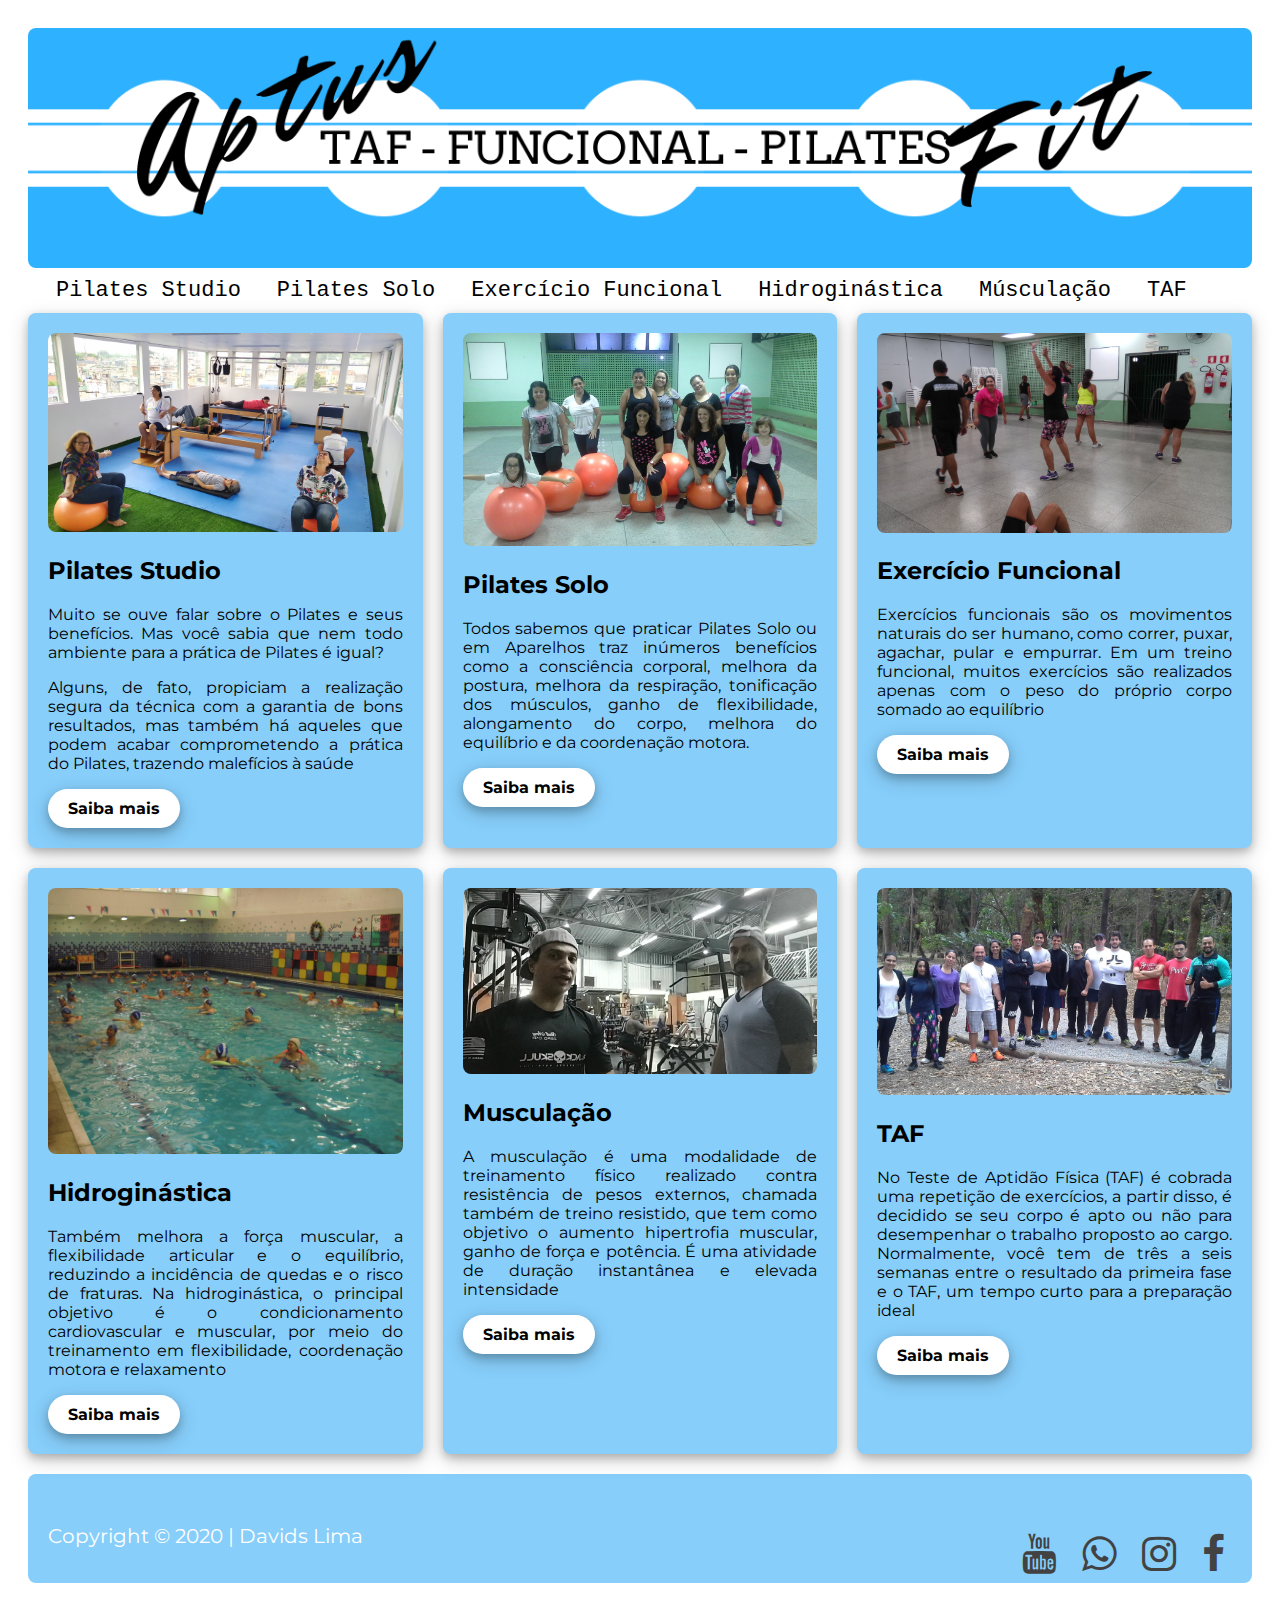
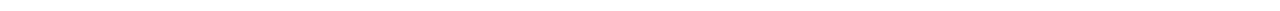
<file: index.html>
<!DOCTYPE html>
	<html lang="pt" dir="ltr">
		<head>
		<link rel="stylesheet" href="style.css">
			<meta charset="utf-8">
			<title>AptusFit</title>
		</head>
		<body>	

			<header>

		   <div class="h1"> </div>
			</header>
	<div class="menu">
			<ol>
			<li><a href="pilatesstudio.html">Pilates Studio</a></li>
			<li><a href="pilatessolo.html">Pilates Solo</a></li>
			<li><a href="funcional.html">Exercício Funcional</a></li>
			<li><a href="hidroginastica.html">Hidroginástica</a></li>
			<li><a href="musculacao.html">Músculação</a></li>
			<li><a href="taf.html">TAF</a></li>
			<li></li>
			</ol>
			</div>
		   <main class="caixa">
			<section class="cartao">
			<img src="img/pilatesstudio.jpg" alt="Fotografia">
			<h2>Pilates Studio</h2>
			<p>Muito se ouve falar sobre o Pilates e seus benefícios. Mas você sabia que nem todo ambiente para a prática de Pilates é igual?</p>
			<p>Alguns, de fato, propiciam a realização segura da técnica com a garantia de bons resultados, 
			mas também há aqueles que podem acabar comprometendo a prática do Pilates, trazendo malefícios à saúde</p>
			<a class="btn" href="pilatesstudio.html">Saiba mais</a>
			</section>
			<section class="cartao">
			<img src="img/pilatessolo.jpg" alt="Fotografia">
			<h2>Pilates Solo</h2>
			<p>Todos sabemos que praticar Pilates Solo ou em Aparelhos traz inúmeros benefícios como a consciência corporal, 
			melhora da postura, melhora da respiração, 
			tonificação dos músculos, ganho de flexibilidade, alongamento do corpo, melhora do equilíbrio e da coordenação motora.</p>
			<a class="btn" href="pilatessolo.html">Saiba mais</a>
			</section>
			<section class="cartao">
			<img src="img/funcional.jpg" alt="Fotografia">
			<h2>Exercício Funcional</h2>
			<p>Exercícios funcionais são os movimentos naturais do ser humano, como correr, puxar, agachar, pular e empurrar.
			Em um treino funcional, muitos exercícios são realizados apenas com o peso do próprio corpo somado ao equilíbrio</p>
			<a class="btn" href="funcional.html">Saiba mais</a>
			</section>
			<section class="cartao">
			<img src="img/hidroginastica.jpg" alt="Fotografia">
			<h2>Hidroginástica</h2>
			<p>Também melhora a força muscular, a flexibilidade articular e o equilíbrio, reduzindo a incidência de quedas e o risco de fraturas. 
			Na hidroginástica, o principal objetivo é o condicionamento cardiovascular e muscular, por meio do treinamento em flexibilidade, 
			coordenação motora e relaxamento</p>
			<a class="btn" href="hidroginastica.html">Saiba mais</a>
			</section>
			<section class="cartao">
			<img src="img/musculacao.jpg" alt="Fotografia">
			<h2>Musculação</h2>
			<p>A musculação é uma modalidade de treinamento físico realizado contra resistência de pesos externos, 
			chamada também de treino resistido, que tem como objetivo o aumento hipertrofia muscular, ganho de força e potência. 
			É uma atividade de duração instantânea e elevada intensidade</p>
		<a class="btn" href="musculacao.html">Saiba mais</a>
			</section>
			<section class="cartao">
			<img src="img/taf.jpg" alt="Fotografia">
			<h2>TAF</h2>
			<p>No Teste de Aptidão Física (TAF) é cobrada uma repetição de exercícios, a partir disso, 
			é decidido se seu corpo é apto ou não para desempenhar o trabalho proposto ao cargo.
			Normalmente, você tem de três a seis semanas entre o resultado da primeira fase e o TAF, um tempo curto para a preparação ideal</p>
			<a class="btn" href="taf.html">Saiba mais</a>
			</section>
		  </main>
		  <footer>
		 
		  <small>Copyright © 2020 | Davids Lima
		   <link rel="stylesheet" href="https://cdnjs.cloudflare.com/ajax/libs/font-awesome/4.7.0/css/font-awesome.min.css">
		   <i class="fa-2x">
<a href="https://www.facebook.com/davidspersonal" class="fa fa-facebook" title="facebook"></a>
<a href="https://www.instagram.com/aptusfit/" class="fa fa-instagram" title="instagram"></a>
<a href="  https://api.whatsapp.com/send?phone=5511947389327&text=Ol%C3%A1%20Personal%20Davids%20Lima%2C%20estou%20em%20d%C3%BAvida%2C%20gostaria%20de%20mais%20informa%C3%A7%C3%B5es!
" class="fa fa-whatsapp" title="whatsapp"></a>
<a href="https://www.youtube.com/channel/UCCb1dvbNvPTTMH-EMIr2H7g/videos?view_as=subscriber" class="fa fa-youtube" title="youtube"></a>
		  </small>
		  </footer>
		</body>
</html>
</file>
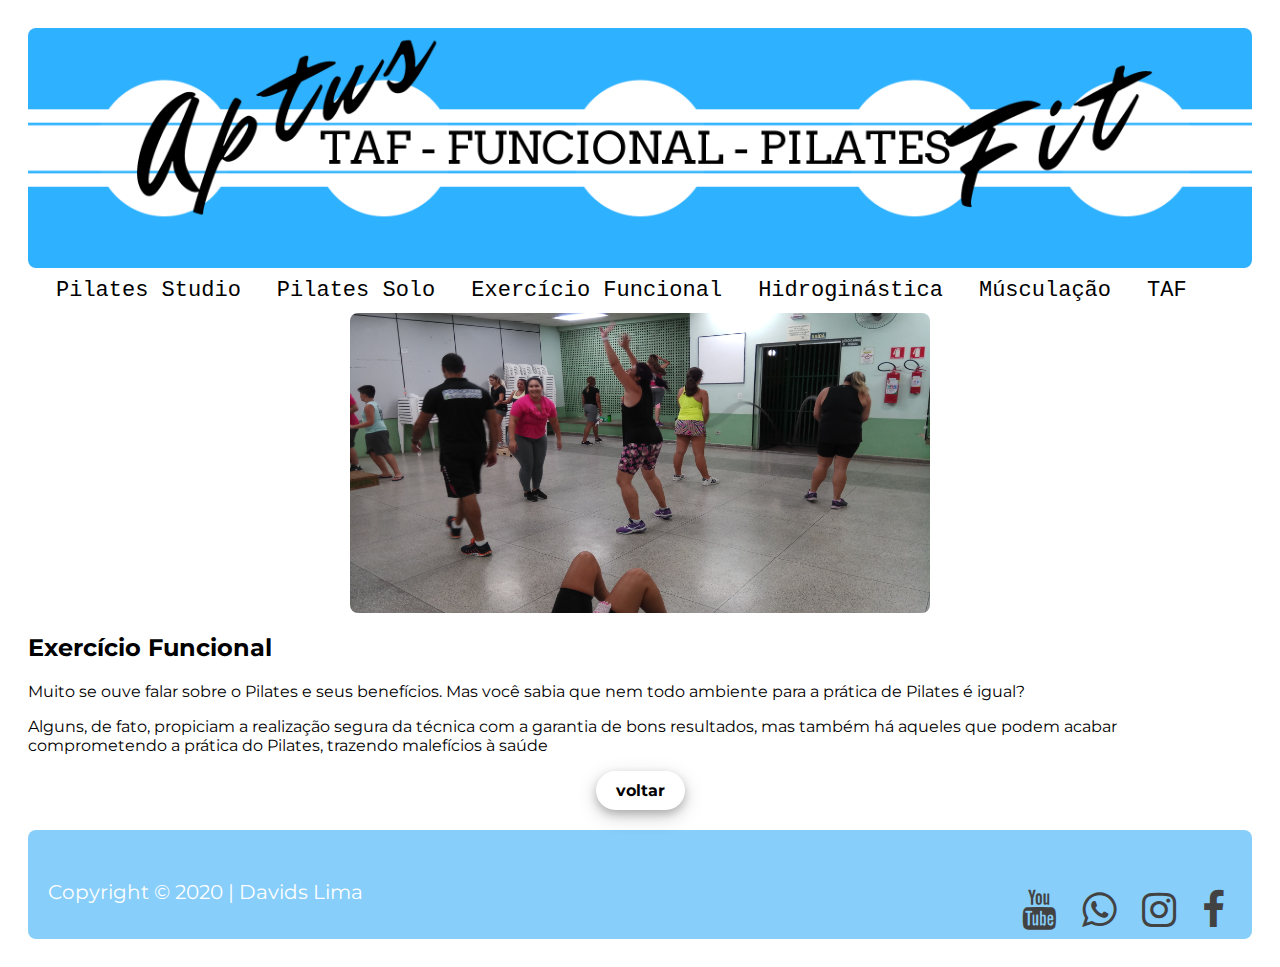
<file: funcional.html>
<!DOCTYPE html>
	<html lang="pt" dir="ltr">
		<head>
		<link rel="stylesheet" href="style.css">
			<meta charset="utf-8">
			<title>AptusFit</title>
		</head>
		<body>
			<header>
		   <div class="h1"> </div>
			</header>
			
	<div class="menu">
			<ol>
			<li><a href="pilatesstudio.html">Pilates Studio</a></li>
			<li><a href="pilatessolo.html">Pilates Solo</a></li>
			<li><a href="funcional.html">Exercício Funcional</a></li>
			<li><a href="hidroginastica.html">Hidroginástica</a></li>
			<li><a href="musculacao.html">Músculação</a></li>
			<li><a href="taf.html">TAF</a></li>
			</ol>
			</div>
		  
			<center><img src="img/funcional.jpg" alt="Fotografia" align="center" width="580" height="300"></center>
		
			<h2>Exercício Funcional</h2>
			<p>Muito se ouve falar sobre o Pilates e seus benefícios. Mas você sabia que nem todo ambiente para a prática de Pilates é igual?</p>
			<p>Alguns, de fato, propiciam a realização segura da técnica com a garantia de bons resultados, 
			mas também há aqueles que podem acabar comprometendo a prática do Pilates, trazendo malefícios à saúde</p>
			<center><a class="btn" href="index.html">voltar</a></center>
			</section>
			
		  </main>
		  <footer>
		  <small>Copyright © 2020 | Davids Lima
		  <link rel="stylesheet" href="https://cdnjs.cloudflare.com/ajax/libs/font-awesome/4.7.0/css/font-awesome.min.css">
		   <i class="fa-2x">
<a href="https://www.facebook.com/davidspersonal" class="fa fa-facebook" title="facebook"></a>
<a href="https://www.instagram.com/aptusfit/" class="fa fa-instagram" title="instagram"></a>
<a href="  https://api.whatsapp.com/send?phone=5511947389327&text=Ol%C3%A1%20Personal%20Davids%20Lima%2C%20estou%20em%20d%C3%BAvida%2C%20gostaria%20de%20mais%20informa%C3%A7%C3%B5es!
" class="fa fa-whatsapp" title="whatsapp"></a>
<a href="https://www.youtube.com/channel/UCCb1dvbNvPTTMH-EMIr2H7g/videos?view_as=subscriber" class="fa fa-youtube" title="youtube"></a>
		  </small>
		  </footer>
		</body>
</html>
</file>
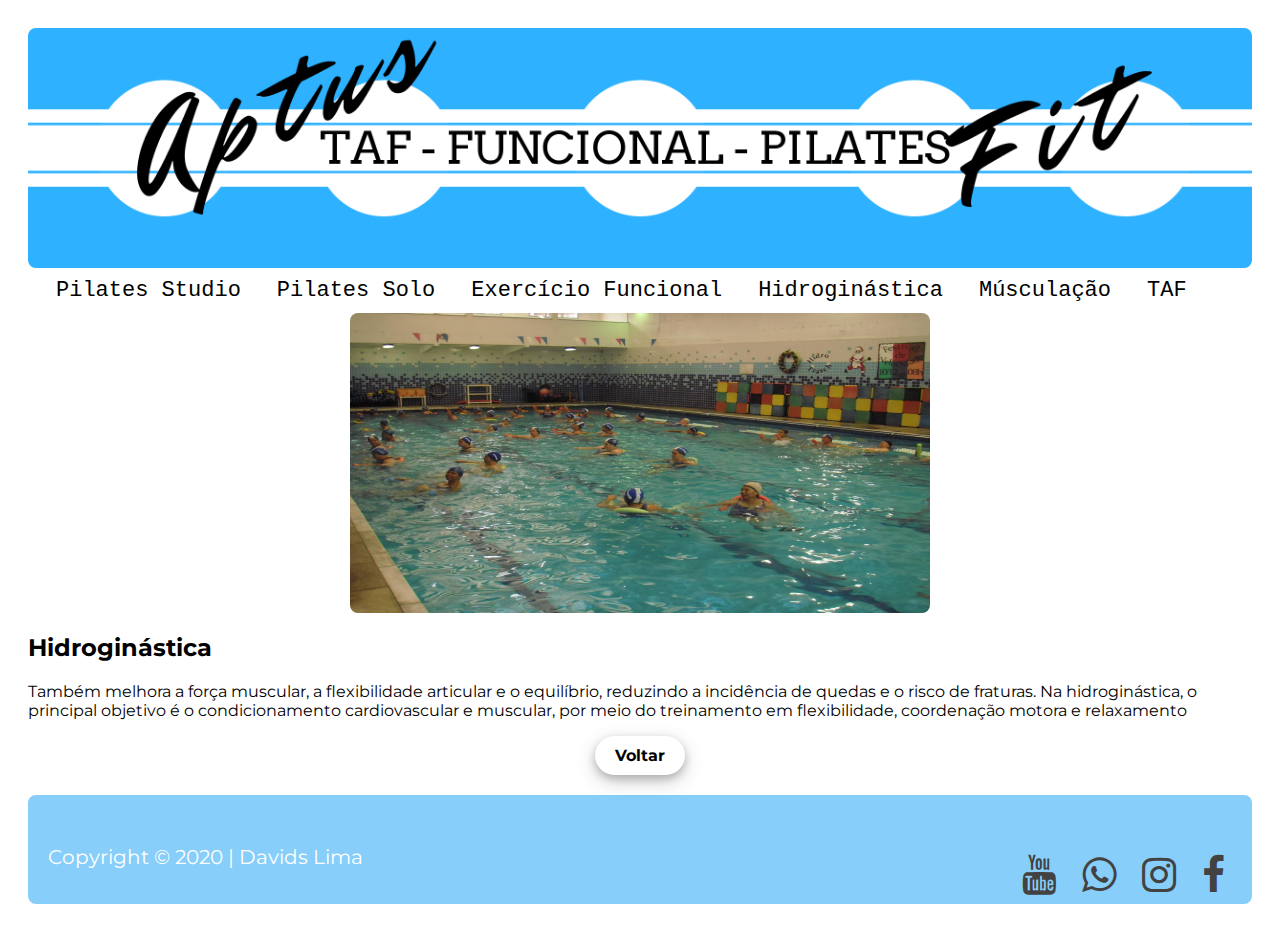
<file: hidroginastica.html>
<!DOCTYPE html>
	<html lang="pt" dir="ltr">
		<head>
		<link rel="stylesheet" href="style.css">
			<meta charset="utf-8">
			<title>AptusFit</title>
		</head>
		<body>
			<header>
		   <div class="h1"> </div>
			</header>
			
	<div class="menu">
			<ol>
			<li><a href="pilatesstudio.html">Pilates Studio</a></li>
			<li><a href="pilatessolo.html">Pilates Solo</a></li>
			<li><a href="funcional.html">Exercício Funcional</a></li>
			<li><a href="hidroginastica.html">Hidroginástica</a></li>
			<li><a href="musculacao.html">Músculação</a></li>
			<li><a href="taf.html">TAF</a></li>
			</ol>
			</div>
		  
			<center><img src="img/hidroginastica.jpg" alt="Fotografia" align="center" width="580" height="300"></center>
			<h2>Hidroginástica</h2>
			<p>Também melhora a força muscular, a flexibilidade articular e o equilíbrio, reduzindo a incidência de quedas e o risco de fraturas. 
			Na hidroginástica, o principal objetivo é o condicionamento cardiovascular e muscular, por meio do treinamento em flexibilidade, 
			coordenação motora e relaxamento</p>
			<center><a class="btn" href="index.html">Voltar</a></center>
			</section>
			
		  </main>
		  <footer>
		  <small>Copyright © 2020 | Davids Lima
		  <link rel="stylesheet" href="https://cdnjs.cloudflare.com/ajax/libs/font-awesome/4.7.0/css/font-awesome.min.css">
		   <i class="fa-2x">
<a href="https://www.facebook.com/davidspersonal" class="fa fa-facebook" title="facebook"></a>
<a href="https://www.instagram.com/aptusfit/" class="fa fa-instagram" title="instagram"></a>
<a href="  https://api.whatsapp.com/send?phone=5511947389327&text=Ol%C3%A1%20Personal%20Davids%20Lima%2C%20estou%20em%20d%C3%BAvida%2C%20gostaria%20de%20mais%20informa%C3%A7%C3%B5es!
" class="fa fa-whatsapp" title="whatsapp"></a>
<a href="https://www.youtube.com/channel/UCCb1dvbNvPTTMH-EMIr2H7g/videos?view_as=subscriber" class="fa fa-youtube" title="youtube"></a>
		  </small>
		  </footer>
		</body>
</html>
</file>
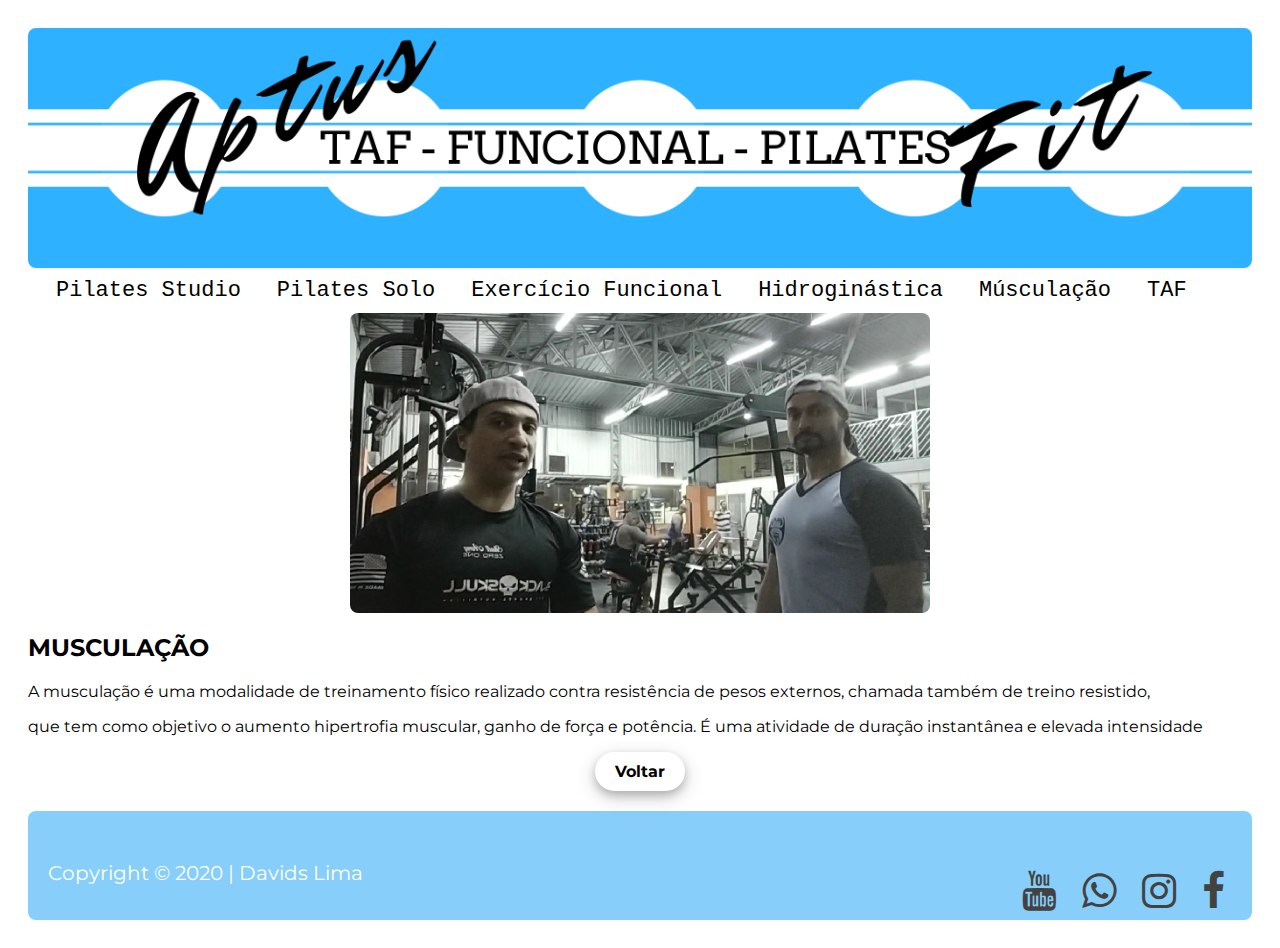
<file: musculacao.html>
<!DOCTYPE html>
	<html lang="pt" dir="ltr">
		<head>
		<link rel="stylesheet" href="style.css">
			<meta charset="utf-8">
			<title>AptusFit</title>
			
		</head>
		<body>
		
			<header>
		   <div class="h1"> </div>
			</header>
			
	<div class="menu">
			<ol>
			<li><a href="pilatesstudio.html">Pilates Studio</a></li>
			<li><a href="pilatessolo.html">Pilates Solo</a></li>
			<li><a href="funcional.html">Exercício Funcional</a></li>
			<li><a href="hidroginastica.html">Hidroginástica</a></li>
			<li><a href="musculacao.html">Músculação</a></li>
			<li><a href="taf.html">TAF</a></li>
			</ol>
			</div>
			
		 <center><img src="img/musculacao.jpg" align="center" width="580" height="300"></center>

    <h2>MUSCULAÇÃO</h2>
    <p>A musculação é uma modalidade de treinamento físico realizado contra resistência de pesos externos, 
			chamada também de treino resistido,</p><p> que tem como objetivo o aumento hipertrofia muscular, ganho de força e potência. 
			É uma atividade de duração instantânea e elevada intensidade</p>
			
		<center><a class="btn" href="index.html">Voltar</a></center>
			</section>

		  <footer>
		  <small>Copyright © 2020 | Davids Lima
		  <link rel="stylesheet" href="https://cdnjs.cloudflare.com/ajax/libs/font-awesome/4.7.0/css/font-awesome.min.css">
		   <i class="fa-2x">
<a href="https://www.facebook.com/davidspersonal" class="fa fa-facebook" title="facebook"></a>
<a href="https://www.instagram.com/aptusfit/" class="fa fa-instagram" title="instagram"></a>
<a href="  https://api.whatsapp.com/send?phone=5511947389327&text=Ol%C3%A1%20Personal%20Davids%20Lima%2C%20estou%20em%20d%C3%BAvida%2C%20gostaria%20de%20mais%20informa%C3%A7%C3%B5es!
" class="fa fa-whatsapp" title="whatsapp"></a>
<a href="https://www.youtube.com/channel/UCCb1dvbNvPTTMH-EMIr2H7g/videos?view_as=subscriber" class="fa fa-youtube" title="youtube"></a>
		  </small>
		  </footer>
		</body>
</html>
</file>
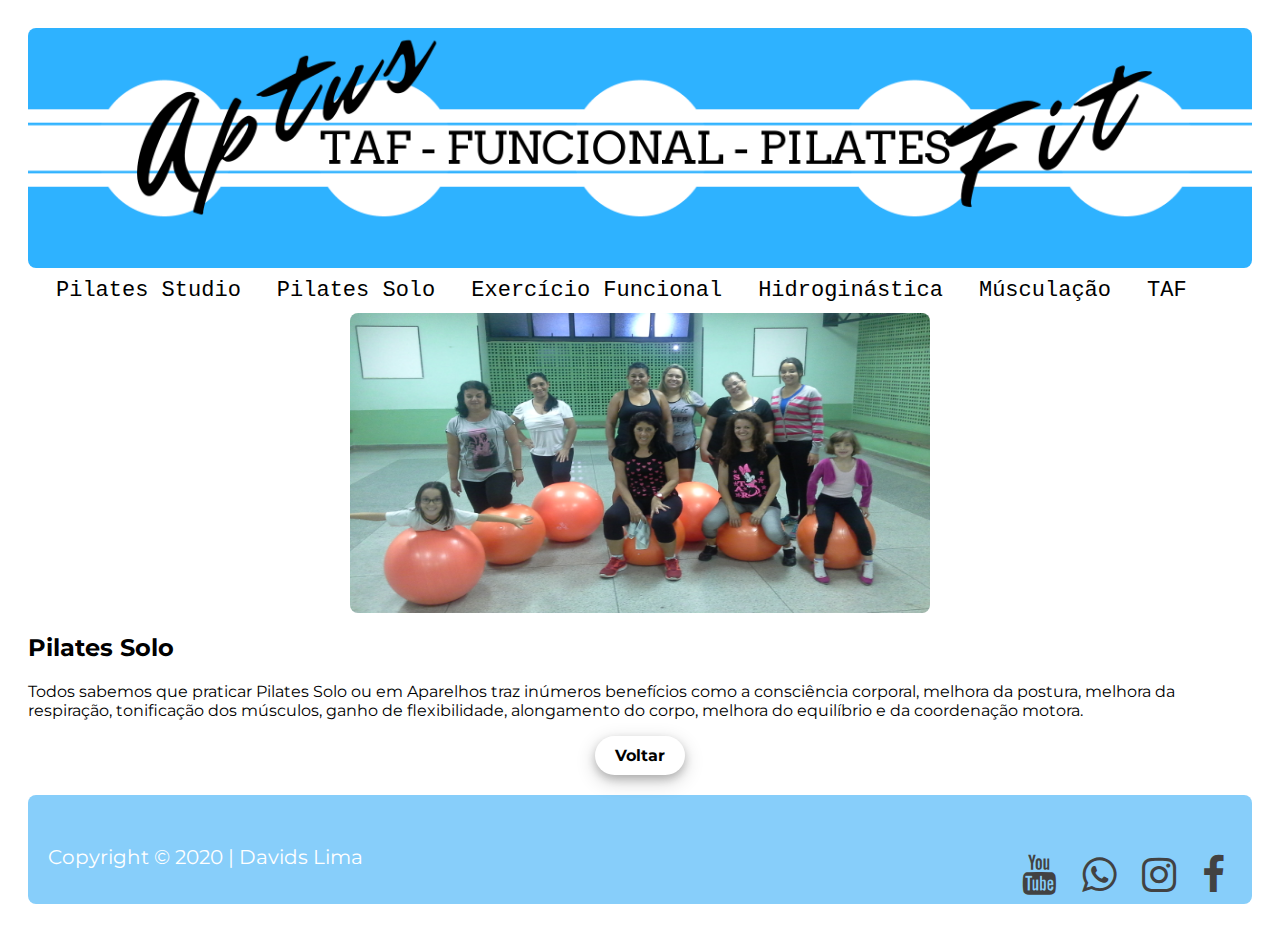
<file: pilatessolo.html>
<!DOCTYPE html>
	<html lang="pt" dir="ltr">
		<head>
		<link rel="stylesheet" href="style.css">
			<meta charset="utf-8">
			<title>AptusFit</title>
		</head>
		<body>
			<header>
		   <div class="h1"> </div>
			</header>
			
	<div class="menu">
			<ol>
			<li><a href="pilatesstudio.html">Pilates Studio</a></li>
			<li><a href="pilatessolo.html">Pilates Solo</a></li>
			<li><a href="funcional.html">Exercício Funcional</a></li>
			<li><a href="hidroginastica.html">Hidroginástica</a></li>
			<li><a href="musculacao.html">Músculação</a></li>
			<li><a href="taf.html">TAF</a></li>
			</ol>
			</div>
		  
			<center><img src="img/pilatessolo.jpg" alt="Fotografia" align="center" width="580" height="300"></center>
			<h2>Pilates Solo</h2>
			<p>Todos sabemos que praticar Pilates Solo ou em Aparelhos traz inúmeros benefícios como a consciência corporal, 
			melhora da postura, melhora da respiração, 
			tonificação dos músculos, ganho de flexibilidade, alongamento do corpo, melhora do equilíbrio e da coordenação motora.</p>
			<center><a class="btn" href="index.html">Voltar</a></center>
			
		  <footer>
		  <small>Copyright © 2020 | Davids Lima
		  <link rel="stylesheet" href="https://cdnjs.cloudflare.com/ajax/libs/font-awesome/4.7.0/css/font-awesome.min.css">
		   <i class="fa-2x">
<a href="https://www.facebook.com/davidspersonal" class="fa fa-facebook" title="facebook"></a>
<a href="https://www.instagram.com/aptusfit/" class="fa fa-instagram" title="instagram"></a>
<a href="  https://api.whatsapp.com/send?phone=5511947389327&text=Ol%C3%A1%20Personal%20Davids%20Lima%2C%20estou%20em%20d%C3%BAvida%2C%20gostaria%20de%20mais%20informa%C3%A7%C3%B5es!
" class="fa fa-whatsapp" title="whatsapp"></a>
<a href="https://www.youtube.com/channel/UCCb1dvbNvPTTMH-EMIr2H7g/videos?view_as=subscriber" class="fa fa-youtube" title="youtube"></a>
		  </small>
		  </footer>
		</body>
</html>
</file>
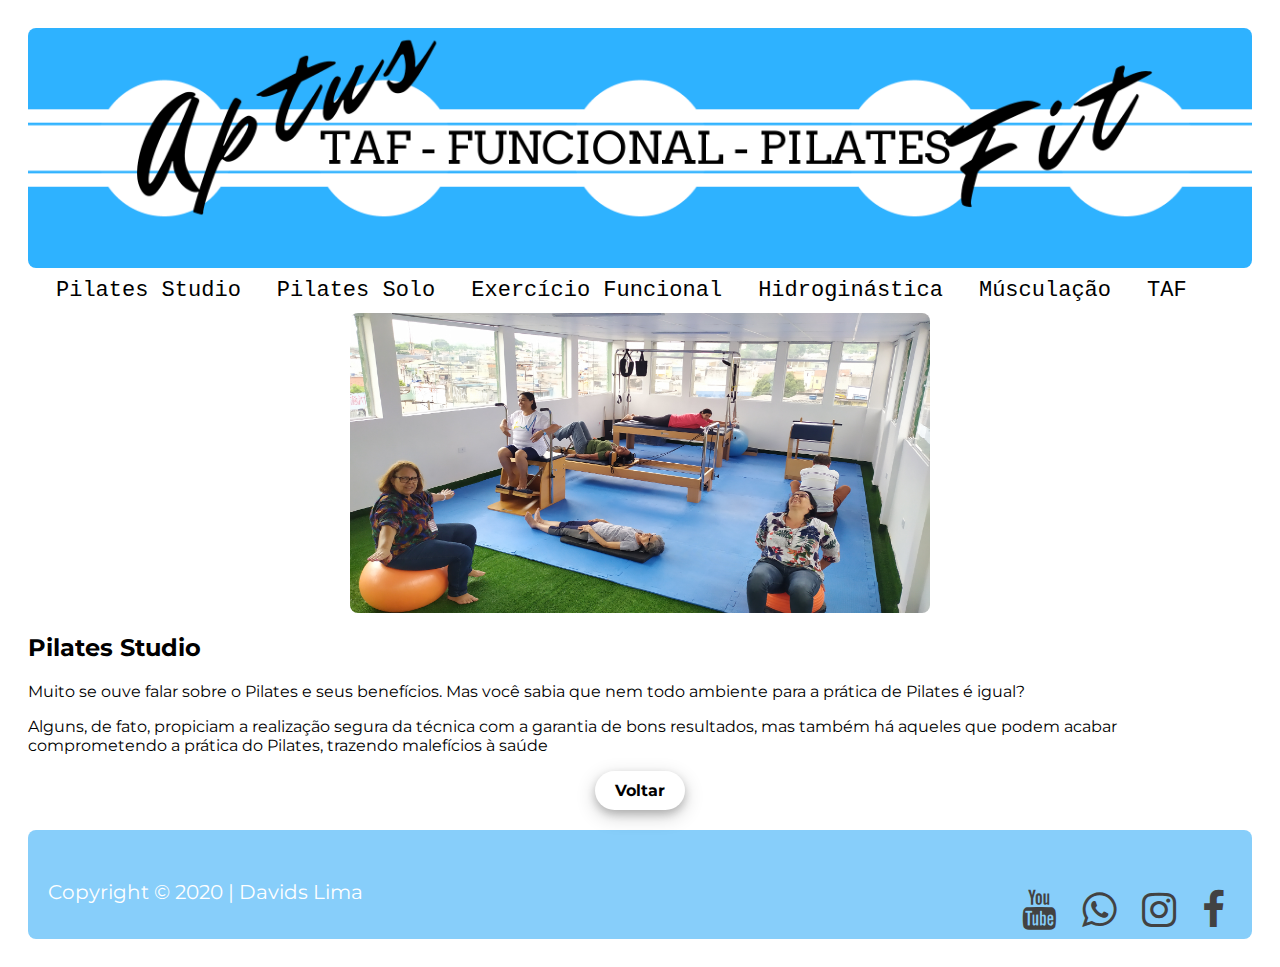
<file: pilatesstudio.html>
<!DOCTYPE html>
	<html lang="pt" dir="ltr">
		<head>
		<link rel="stylesheet" href="style.css">
			<meta charset="utf-8">
			<title>AptusFit</title>
		</head>
		<body>
			<header>
		   <div class="h1"> </div>
			</header>
			
	<div class="menu">
			<ol>
			<li><a href="pilatesstudio.html">Pilates Studio</a></li>
			<li><a href="pilatessolo.html">Pilates Solo</a></li>
			<li><a href="funcional.html">Exercício Funcional</a></li>
			<li><a href="hidroginastica.html">Hidroginástica</a></li>
			<li><a href="musculacao.html">Músculação</a></li>
			<li><a href="taf.html">TAF</a></li>
			</ol>
			</div>
		  
			<center><img src="img/pilatesstudio.jpg" alt="Fotografia"align="center" width="580" height="300"></center>
			<h2>Pilates Studio</h2>
			<p>Muito se ouve falar sobre o Pilates e seus benefícios. Mas você sabia que nem todo ambiente para a prática de Pilates é igual?</p>
			<p>Alguns, de fato, propiciam a realização segura da técnica com a garantia de bons resultados, 
			mas também há aqueles que podem acabar comprometendo a prática do Pilates, trazendo malefícios à saúde</p>
			<center><a class="btn" href="index.html">Voltar</a></center>
		
		  <footer>
		  <small>Copyright © 2020 | Davids Lima
		  <link rel="stylesheet" href="https://cdnjs.cloudflare.com/ajax/libs/font-awesome/4.7.0/css/font-awesome.min.css">
		   <i class="fa-2x">
<a href="https://www.facebook.com/davidspersonal" class="fa fa-facebook" title="facebook"></a>
<a href="https://www.instagram.com/aptusfit/" class="fa fa-instagram" title="instagram"></a>
<a href="  https://api.whatsapp.com/send?phone=5511947389327&text=Ol%C3%A1%20Personal%20Davids%20Lima%2C%20estou%20em%20d%C3%BAvida%2C%20gostaria%20de%20mais%20informa%C3%A7%C3%B5es!
" class="fa fa-whatsapp" title="whatsapp"></a>
<a href="https://www.youtube.com/channel/UCCb1dvbNvPTTMH-EMIr2H7g/videos?view_as=subscriber" class="fa fa-youtube" title="youtube"></a>
		  </small>
		  </footer>
		</body>
</html>
</file>
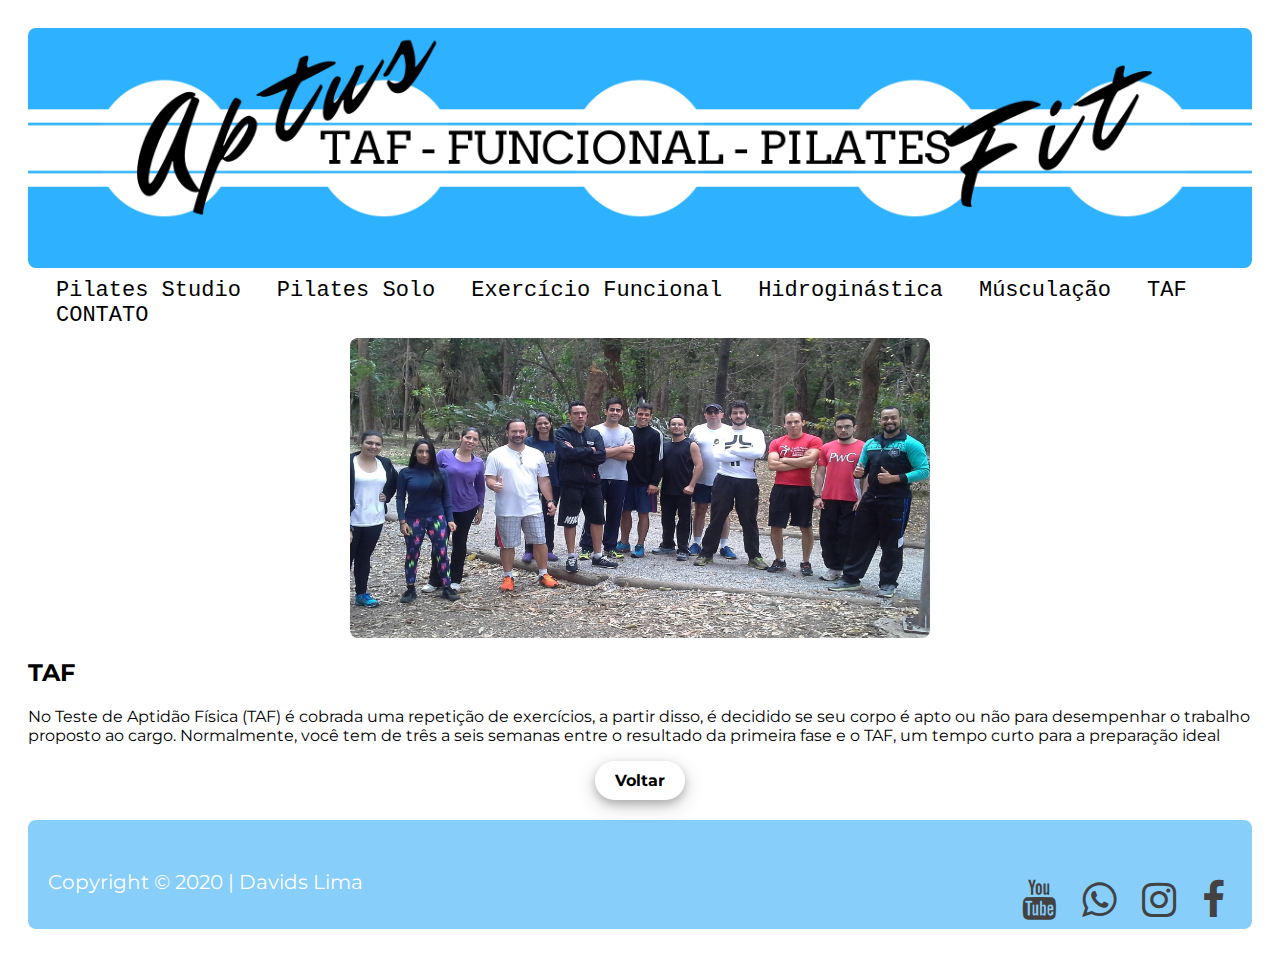
<file: taf.html>
<!DOCTYPE html>
	<html lang="pt" dir="ltr">
		<head>
		<link rel="stylesheet" href="style.css">
			<meta charset="utf-8">
			<title>AptusFit</title>
		</head>
		<body>
			<header>
		   <div class="h1"> </div>
			</header>
			
	<div class="menu">
			<ol>
			<li><a href="pilatesstudio.html">Pilates Studio</a></li>
			<li><a href="pilatessolo.html">Pilates Solo</a></li>
			<li><a href="funcional.html">Exercício Funcional</a></li>
			<li><a href="hidroginastica.html">Hidroginástica</a></li>
			<li><a href="musculacao.html">Músculação</a></li>
			<li><a href="taf.html">TAF</a></li>
			<li><a href="https://api.whatsapp.com/send?phone=5511947389327&text=Ol%C3%A1%20Personal%20Davids%20Lima%2C%20estou%20em%20d%C3%BAvida%2C%20gostaria%20de%20mais%20informa%C3%A7%C3%B5es!">CONTATO</a></li>

			</ol>
			</div>
		  
			<center><img src="img/taf.jpg" alt="Fotografia" alt="Fotografia"align="center" width="580" height="300"></center>
			<h2>TAF</h2>
			<p>No Teste de Aptidão Física (TAF) é cobrada uma repetição de exercícios, a partir disso, 
			é decidido se seu corpo é apto ou não para desempenhar o trabalho proposto ao cargo.
			Normalmente, você tem de três a seis semanas entre o resultado da primeira fase e o TAF, um tempo curto para a preparação ideal</p>
			<center><a class="btn" href="index.html">Voltar</a></center>
			</section>
		  </main>
		  <footer>
		  <small>Copyright © 2020 | Davids Lima
		  <link rel="stylesheet" href="https://cdnjs.cloudflare.com/ajax/libs/font-awesome/4.7.0/css/font-awesome.min.css">
		   <i class="fa-2x">
<a href="https://www.facebook.com/davidspersonal" class="fa fa-facebook" title="facebook"></a>
<a href="https://www.instagram.com/aptusfit/" class="fa fa-instagram" title="instagram"></a>
<a href="  https://api.whatsapp.com/send?phone=5511947389327&text=Ol%C3%A1%20Personal%20Davids%20Lima%2C%20estou%20em%20d%C3%BAvida%2C%20gostaria%20de%20mais%20informa%C3%A7%C3%B5es!
" class="fa fa-whatsapp" title="whatsapp"></a>
<a href="https://www.youtube.com/channel/UCCb1dvbNvPTTMH-EMIr2H7g/videos?view_as=subscriber" class="fa fa-youtube" title="youtube"></a>
		  </small>
		  </footer>
		</body>
</html>
</file>
<file: style.css>
@import url('https://fonts.googleapis.com/css2?family=Montserrat:wght@400;700&display=swap');
html *{
	box-sizing: border-box;
}
.h1 {
	background-color: orange;
	padding: 120px 20px;
	background-image: url("img/imagem-7.jpg");
	background-position: center;
	background-size: cover;
	font-size: 48px;
	text-shadow: 3px 3px #eee;
	text-align: center;
	border-radius: 8px;
	border:0;
}
.menu {
	display: grid;
	background-color: white;
border:0;
}
ol {
	background-color: white;
	list-style: none;
    margin: 0px;
    padding: 0px;
    overflow: hidden;
	border-radius: 8px;
	
}
li {
	float:left;
	
}
li a {

    color: #000;
    text-align: center;
    padding: 18px 18px;
    text-decoration: none;

	
}
	li a:hover {
    background-color: #919edb;
	color: white;
	border-radius: 40px;
}

.active {
    background-color: #4CAF50;
}
div {
  background-color: pink;
  border: 2px solid #000;
  font-family: monospace;
  font-size: 22px;
  padding: 10px;
}
body {
	font-family: 'Montserrat', sans-serif;
	padding: 20px;

  background-position: center; /* posisão da imagem de fundo */
  background-size: cover; /* tamano da imagem de fundo */
  background-repeat: no-repeat; /* repetição da imagem de fundo */
}
/* A classe .flex transforma o body em uma caixa flexível  */
body.flex {
  display: flex;
  align-items: center; /* alinha o conteúdo verticalmente*/
  justify-content: center; /* alinha o conteúdo horizontalmente*/
  height: 100vh;
}
/* A classe .grid transforma o main em um caixa tipo grade */
main.grid {
  display: grid;
  grid-template-columns: 120px 120px 120px;
  grid-template-rows: 120px 120px 120px;
  grid-gap: 20px;
}
img {
	max-width: 100%;
	border-radius: 8px;
}

.caixa{
	display: grid;
	grid-template-columns: 1fr 1fr 1fr;
    grid-gap: 20px;
	text-align: justify;
}
.cartao {
	background-color: #87CEFA;
	padding: 20px;
	border-radius: 8px;
box-shadow: 0 4px 8px 0 rgba(0, 0, 0, 0.2), 0 6px 20px 0 rgba(0, 0, 0, 0.19);
}

#titulo-principal {
  margin: 44px 0;
  color: blue;
}
#card {
  border: 4px solid #424242;
  border-radius: 8px;
  margin-bottom: 40px;
  padding: 22px;
}
.container {
  max-width: 33.33%;
  margin: auto;
}
.btn {
	background-color: 	white;
	color: #000;
	padding: 10px 20px;
	display: inline-block;
	text-decoration: none;
	font-weight: 700;
	border-radius: 20px;
	transition: all 0.4;
box-shadow: 0 4px 8px 0 rgba(0, 0, 0, 0.2), 0 6px 20px 0 rgba(0, 0, 0, 0.19);
}
.btn:hover {
	Background-color:	#919edb;
	color: white;
}
.fa {
	color: #424242;
  padding: 30px;
  font-size: 70px;
  width: 20px;
  text-align: center;
  text-decoration: none;
  border-radius: 50%;
  transition-duration: 0.4s;
  float: right;
}
.fa:hover {
  
  color: #000;

}
small {
	display: block;
	background-color: #87CEFA;
	color: #fff;
	font-size: 20px;
	padding: 30px 20px;
	margin-top: 20px;
	border-radius: 8px;
}
</file>
